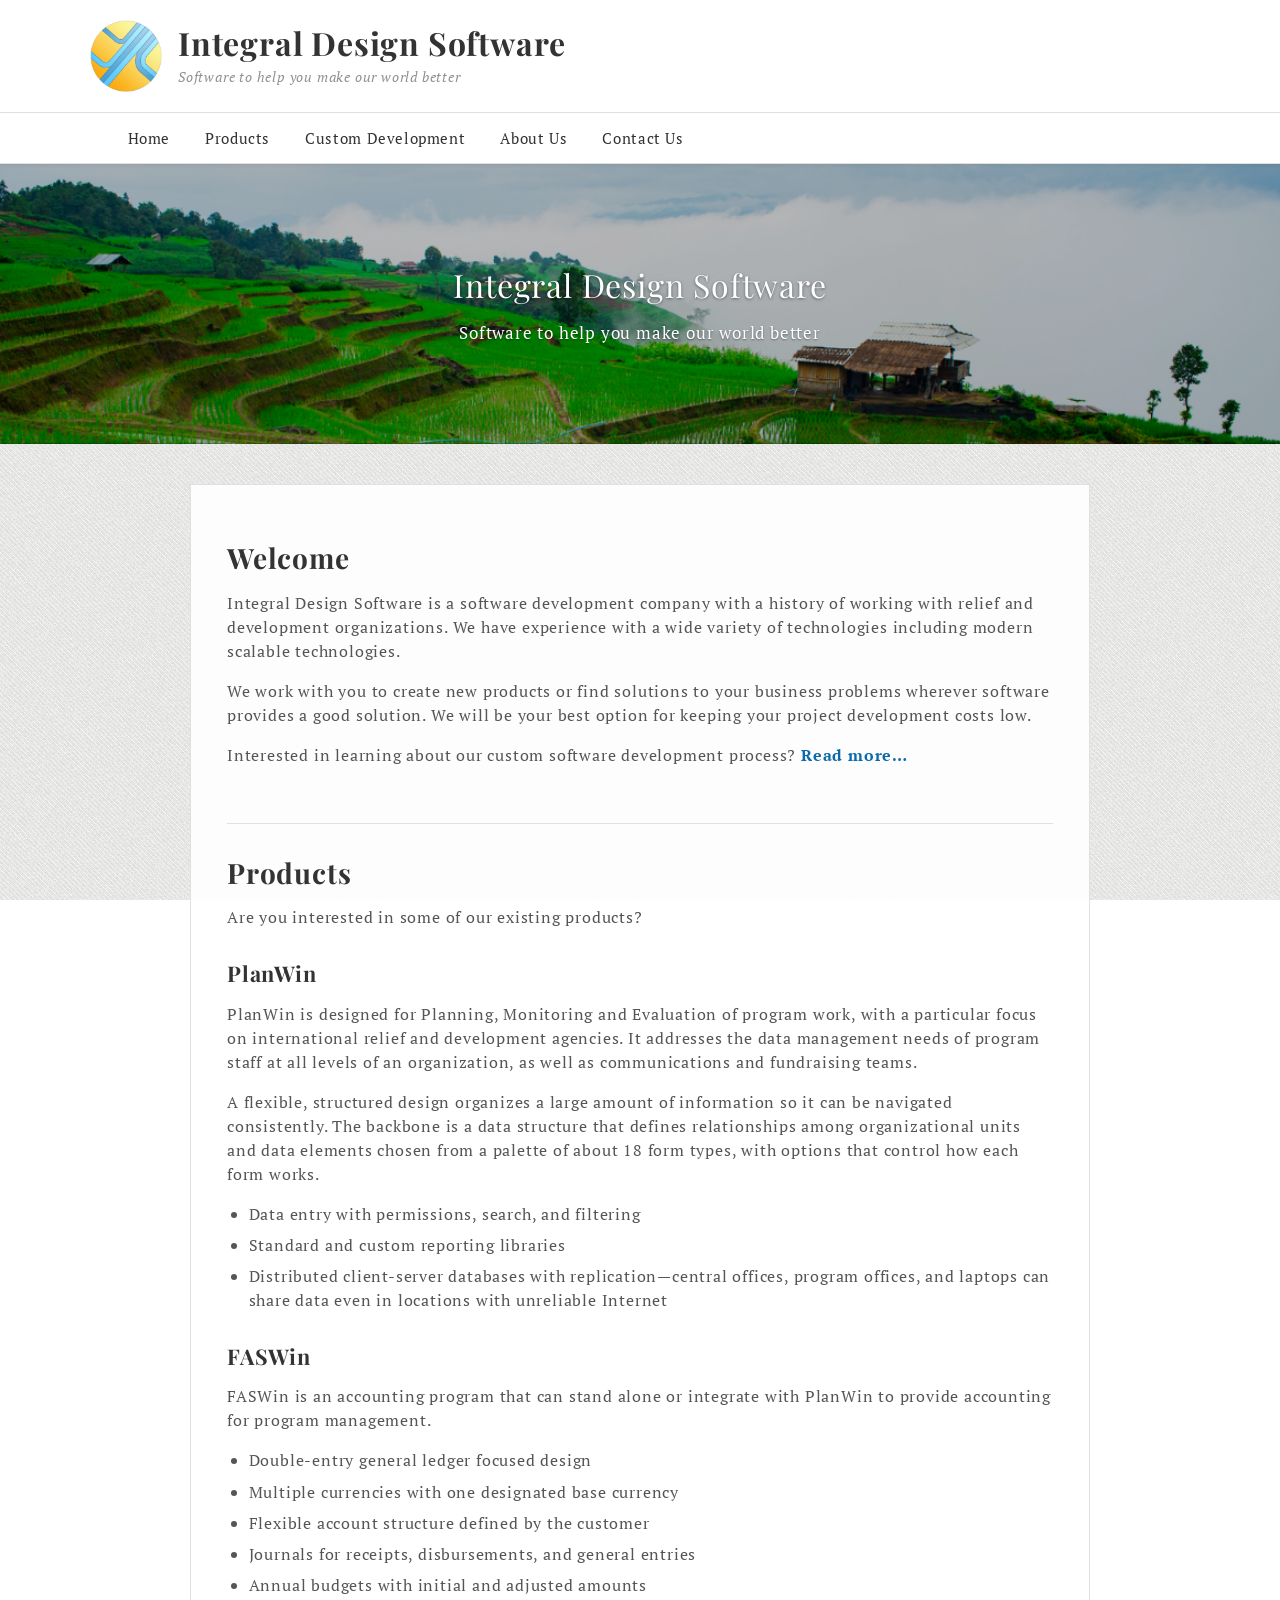
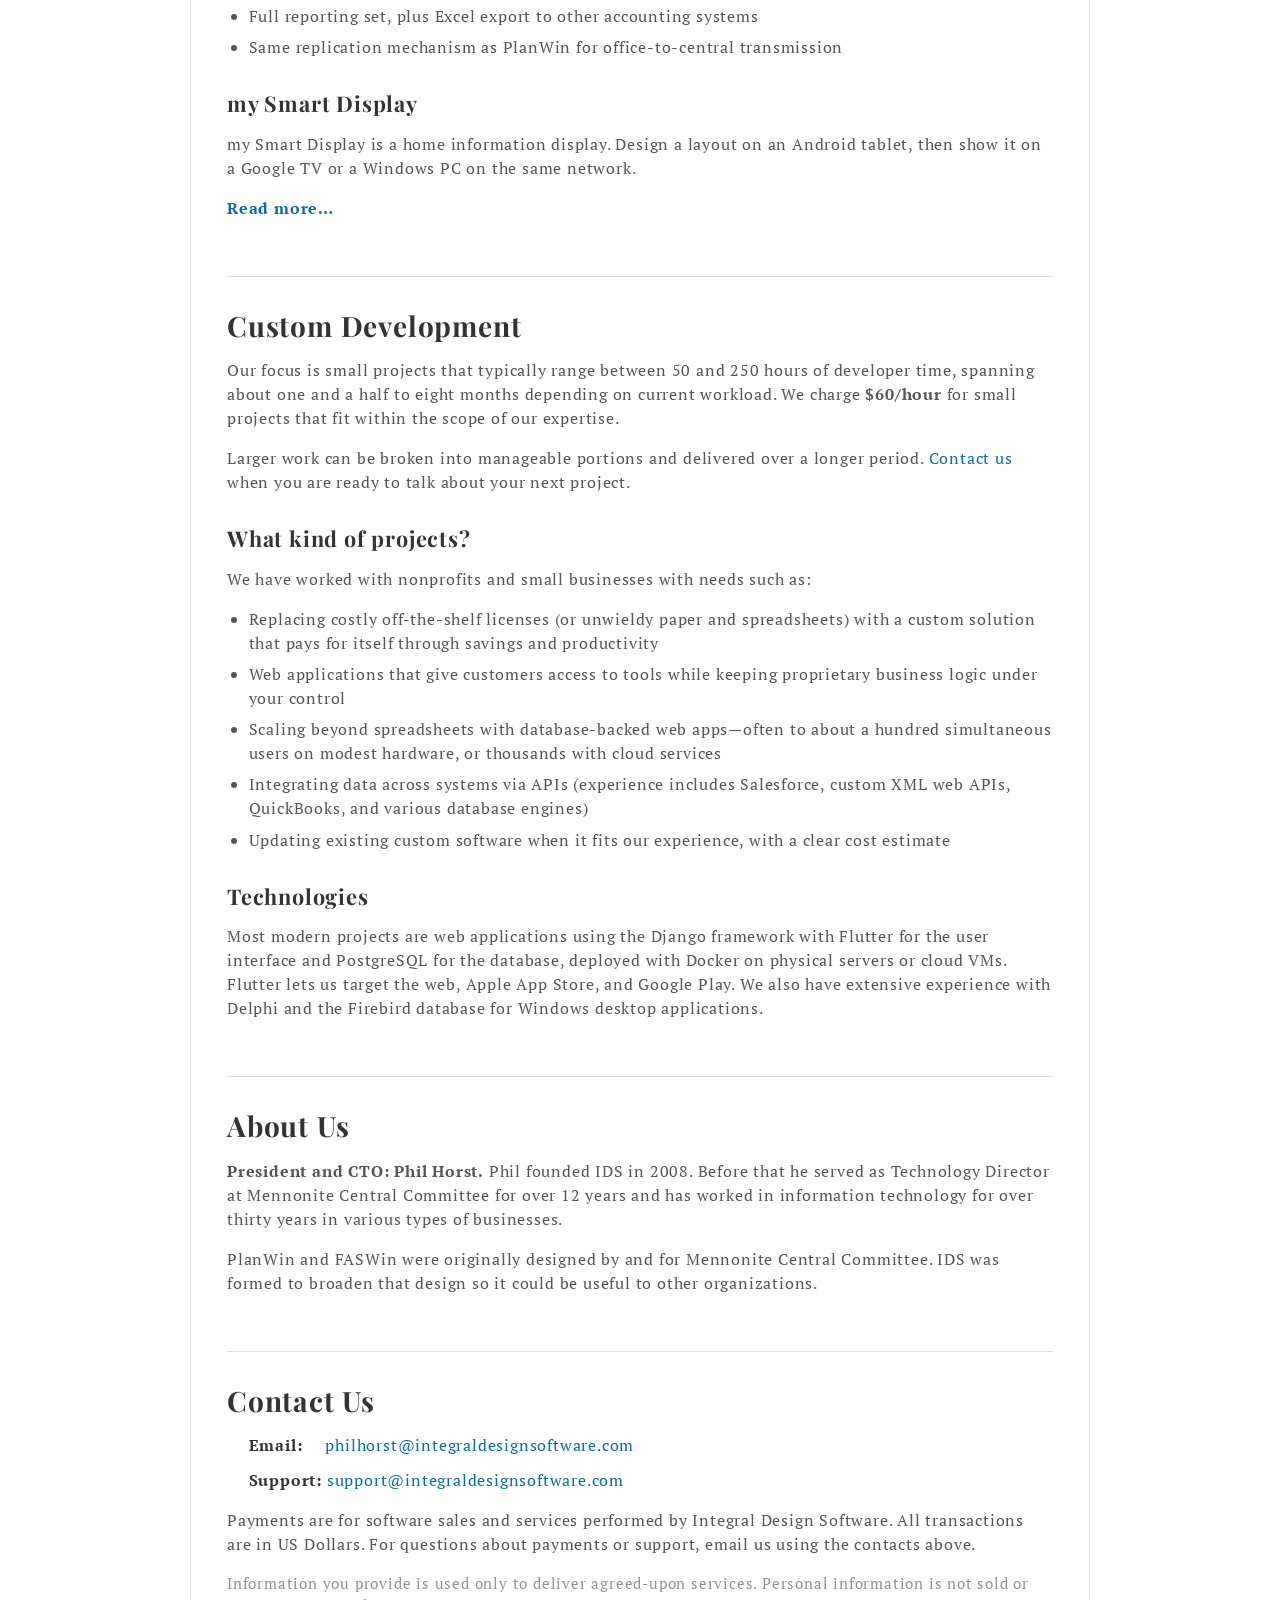
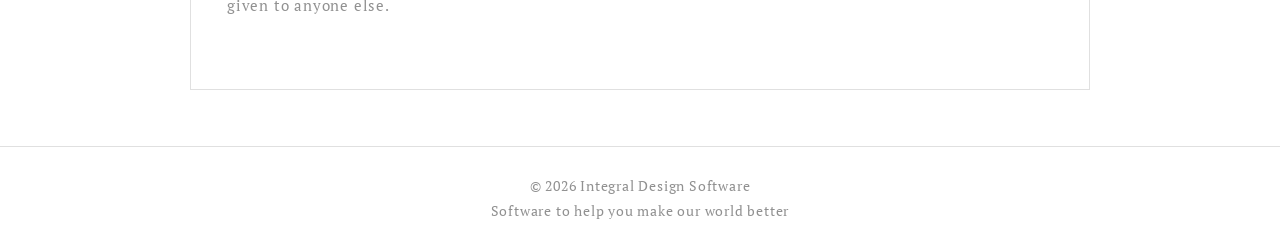
<file: index.html>
<!DOCTYPE html>
<html lang="en-US">
<head>
  <meta charset="UTF-8">
  <meta name="viewport" content="width=device-width, initial-scale=1.0">
  <title>Integral Design Software – Software to help you make our world better</title>
  <meta name="description" content="Integral Design Software builds custom software and products for relief and development organizations, including PlanWin and FASWin.">
  <link rel="icon" href="assets/favicon.jpg" sizes="32x32">
  <link rel="preconnect" href="https://fonts.googleapis.com">
  <link rel="preconnect" href="https://fonts.gstatic.com" crossorigin>
  <link href="https://fonts.googleapis.com/css2?family=PT+Serif:ital,wght@0,400;0,700;1,400&family=Playfair+Display:ital,wght@0,400;0,700;1,400&display=swap" rel="stylesheet">
  <link rel="stylesheet" href="styles.css">
</head>
<body>
  <a class="skip-link" href="#content">Skip to content</a>

  <header class="site-header">
    <div class="wrap brand-bar">
      <img class="brand-logo" src="assets/logo.jpg" width="72" height="72" alt="Integral Design Software logo">
      <div class="brand-text">
        <p class="site-title"><a href="#home">Integral Design Software</a></p>
        <p class="site-description">Software to help you make our world better</p>
      </div>
    </div>
    <nav class="main-nav" aria-label="Primary">
      <div class="wrap">
        <ul>
          <li><a href="#home">Home</a></li>
          <li class="has-submenu">
            <a href="#products">Products</a>
            <ul class="submenu">
              <li><a href="mysmartdisplay/">my Smart Display</a></li>
            </ul>
          </li>
          <li><a href="#custom-development">Custom Development</a></li>
          <li><a href="#about">About Us</a></li>
          <li><a href="#contact">Contact Us</a></li>
        </ul>
      </div>
    </nav>
  </header>

  <section class="hero" aria-label="Banner">
    <div class="hero-inner">
      <h1 class="hero-title">Integral Design Software</h1>
      <p class="hero-desc">Software to help you make our world better</p>
    </div>
  </section>

  <main id="content">
    <div class="wrap">
      <div class="content-panel">

        <section id="home" class="section">
          <h2>Welcome</h2>
          <p>
            Integral Design Software is a software development company with a history of working with
            relief and development organizations. We have experience with a wide variety of technologies
            including modern scalable technologies.
          </p>
          <p>
            We work with you to create new products or find solutions to your business problems wherever
            software provides a good solution. We will be your best option for keeping your project
            development costs low.
          </p>
          <p class="cta">
            Interested in learning about our custom software development process?
            <a href="#custom-development">Read more…</a>
          </p>
        </section>

        <section id="products" class="section">
          <h2>Products</h2>
          <p>Are you interested in some of our existing products?</p>

          <article class="product" id="planwin">
            <h3>PlanWin</h3>
            <p>
              PlanWin is designed for Planning, Monitoring and Evaluation of program work, with a
              particular focus on international relief and development agencies. It addresses the data
              management needs of program staff at all levels of an organization, as well as
              communications and fundraising teams.
            </p>
            <p>
              A flexible, structured design organizes a large amount of information so it can be
              navigated consistently. The backbone is a data structure that defines relationships among
              organizational units and data elements chosen from a palette of about 18 form types, with
              options that control how each form works.
            </p>
            <ul>
              <li>Data entry with permissions, search, and filtering</li>
              <li>Standard and custom reporting libraries</li>
              <li>
                Distributed client-server databases with replication—central offices, program offices,
                and laptops can share data even in locations with unreliable Internet
              </li>
            </ul>
          </article>

          <article class="product" id="faswin">
            <h3>FASWin</h3>
            <p>
              FASWin is an accounting program that can stand alone or integrate with PlanWin to provide
              accounting for program management.
            </p>
            <ul>
              <li>Double-entry general ledger focused design</li>
              <li>Multiple currencies with one designated base currency</li>
              <li>Flexible account structure defined by the customer</li>
              <li>Journals for receipts, disbursements, and general entries</li>
              <li>Annual budgets with initial and adjusted amounts</li>
              <li>Full reporting set, plus Excel export to other accounting systems</li>
              <li>Same replication mechanism as PlanWin for office-to-central transmission</li>
            </ul>
          </article>

          <article class="product" id="mysmartdisplay">
            <h3>my Smart Display</h3>
            <p>
              my Smart Display is a home information display. Design a layout on an Android tablet,
              then show it on a Google TV or a Windows PC on the same network.
            </p>
            <p class="cta">
              <a href="mysmartdisplay/">Read more…</a>
            </p>
          </article>

        </section>

        <section id="custom-development" class="section">
          <h2>Custom Development</h2>
          <p>
            Our focus is small projects that typically range between 50 and 250 hours of developer time,
            spanning about one and a half to eight months depending on current workload. We charge
            <strong>$60/hour</strong> for small projects that fit within the scope of our expertise.
          </p>
          <p>
            Larger work can be broken into manageable portions and delivered over a longer period.
            <a href="#contact">Contact us</a> when you are ready to talk about your next project.
          </p>

          <h3>What kind of projects?</h3>
          <p>We have worked with nonprofits and small businesses with needs such as:</p>
          <ul>
            <li>
              Replacing costly off-the-shelf licenses (or unwieldy paper and spreadsheets) with a custom
              solution that pays for itself through savings and productivity
            </li>
            <li>
              Web applications that give customers access to tools while keeping proprietary business
              logic under your control
            </li>
            <li>
              Scaling beyond spreadsheets with database-backed web apps—often to about a hundred
              simultaneous users on modest hardware, or thousands with cloud services
            </li>
            <li>
              Integrating data across systems via APIs (experience includes Salesforce, custom XML web
              APIs, QuickBooks, and various database engines)
            </li>
            <li>
              Updating existing custom software when it fits our experience, with a clear cost estimate
            </li>
          </ul>

          <h3>Technologies</h3>
          <p>
            Most modern projects are web applications using the Django framework with Flutter for the
            user interface and PostgreSQL for the database, deployed with Docker on physical servers or
            cloud VMs. Flutter lets us target the web, Apple App Store, and Google Play. We also have
            extensive experience with Delphi and the Firebird database for Windows desktop applications.
          </p>
        </section>

        <section id="about" class="section">
          <h2>About Us</h2>
          <p>
            <strong>President and CTO: Phil Horst.</strong> Phil founded IDS in 2008. Before that he
            served as Technology Director at Mennonite Central Committee for over 12 years and has worked
            in information technology for over thirty years in various types of businesses.
          </p>
          <p>
            PlanWin and FASWin were originally designed by and for Mennonite Central Committee.
            IDS was formed to broaden that design so it could be useful to other organizations.
          </p>
        </section>

        <section id="contact" class="section">
          <h2>Contact Us</h2>
          <ul class="contact-list">
            <li><strong>Email:</strong> <a href="mailto:philhorst@integraldesignsoftware.com">philhorst@integraldesignsoftware.com</a></li>
            <li><strong>Support:</strong> <a href="mailto:support@integraldesignsoftware.com">support@integraldesignsoftware.com</a></li>
          </ul>
          <p>
            Payments are for software sales and services performed by Integral Design Software.
            All transactions are in US Dollars. For questions about payments or support, email
            us using the contacts above.
          </p>
          <p class="note">
            Information you provide is used only to deliver agreed-upon services. Personal information
            is not sold or given to anyone else.
          </p>
        </section>

      </div>
    </div>
  </main>

  <footer class="site-footer">
    <div class="wrap">
      <p>&copy; 2026 Integral Design Software</p>
      <p>Software to help you make our world better</p>
    </div>
  </footer>
</body>
</html>
</file>
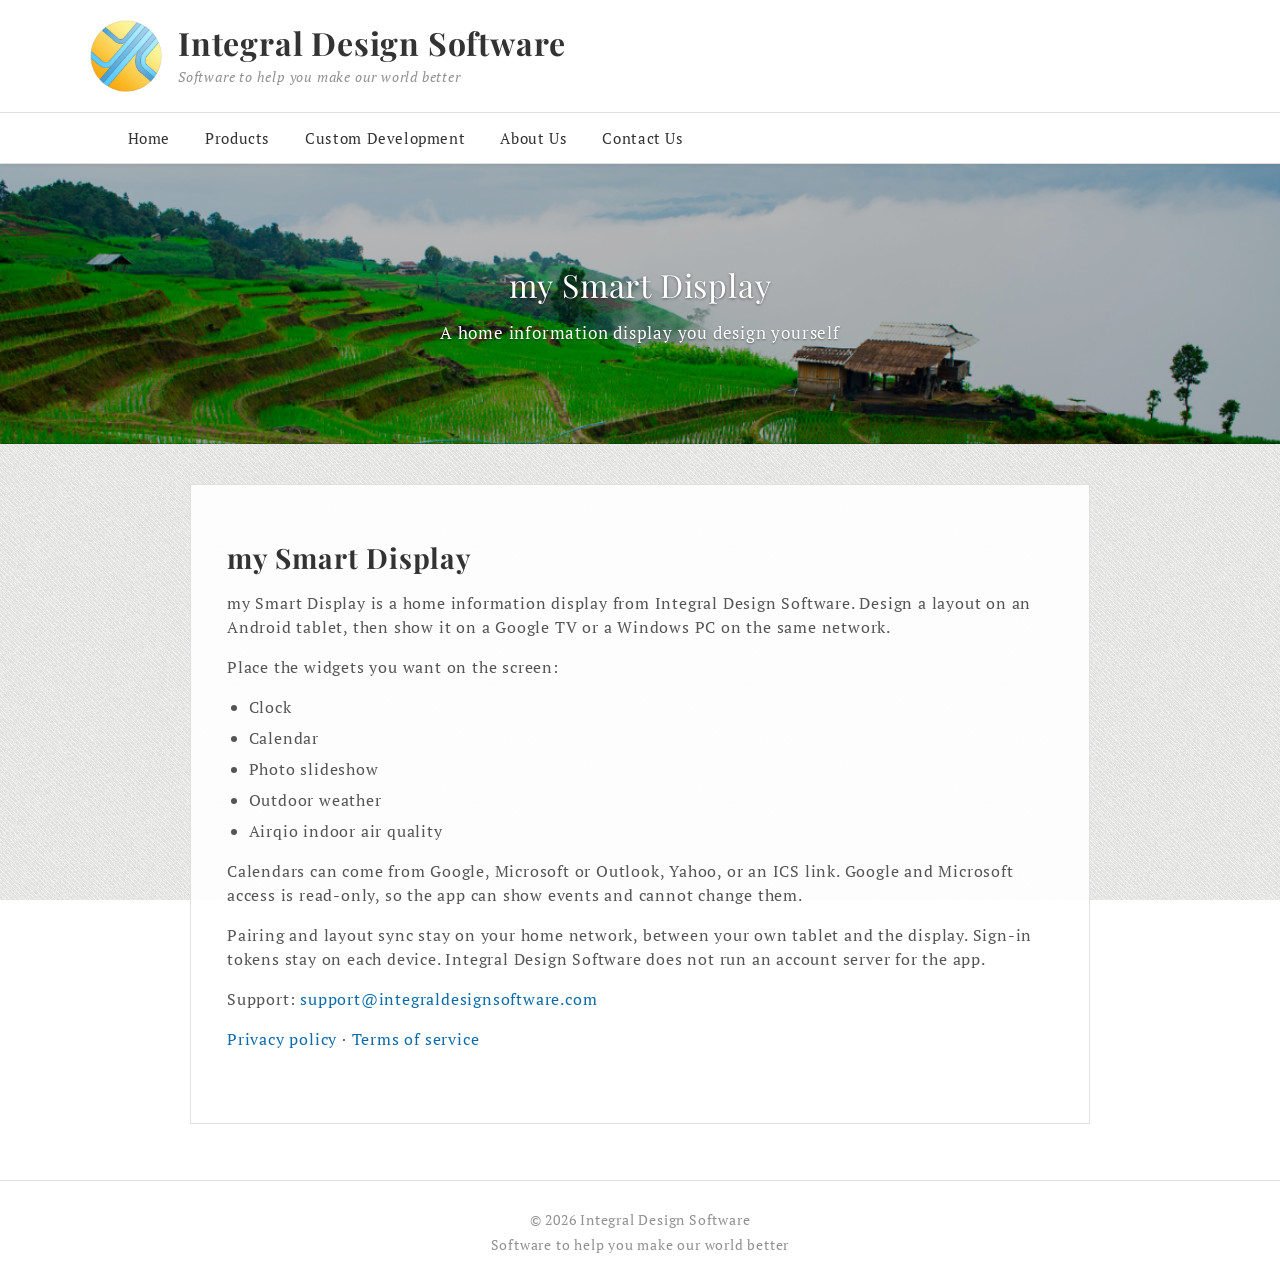
<file: mysmartdisplay/index.html>
<!DOCTYPE html>
<html lang="en-US">
<head>
  <meta charset="UTF-8">
  <meta name="viewport" content="width=device-width, initial-scale=1.0">
  <title>my Smart Display – Integral Design Software</title>
  <meta name="description" content="my Smart Display is a home information display. Design a layout on an Android tablet and show it on a Google TV or Windows PC.">
  <link rel="icon" href="../assets/favicon.jpg" sizes="32x32">
  <link rel="preconnect" href="https://fonts.googleapis.com">
  <link rel="preconnect" href="https://fonts.gstatic.com" crossorigin>
  <link href="https://fonts.googleapis.com/css2?family=PT+Serif:ital,wght@0,400;0,700;1,400&family=Playfair+Display:ital,wght@0,400;0,700;1,400&display=swap" rel="stylesheet">
  <link rel="stylesheet" href="../styles.css">
</head>
<body>
  <a class="skip-link" href="#content">Skip to content</a>

  <header class="site-header">
    <div class="wrap brand-bar">
      <img class="brand-logo" src="../assets/logo.jpg" width="72" height="72" alt="Integral Design Software logo">
      <div class="brand-text">
        <p class="site-title"><a href="../index.html#home">Integral Design Software</a></p>
        <p class="site-description">Software to help you make our world better</p>
      </div>
    </div>
    <nav class="main-nav" aria-label="Primary">
      <div class="wrap">
        <ul>
          <li><a href="../index.html#home">Home</a></li>
          <li class="has-submenu">
            <a href="../index.html#products">Products</a>
            <ul class="submenu">
              <li><a href="./" aria-current="page">my Smart Display</a></li>
            </ul>
          </li>
          <li><a href="../index.html#custom-development">Custom Development</a></li>
          <li><a href="../index.html#about">About Us</a></li>
          <li><a href="../index.html#contact">Contact Us</a></li>
        </ul>
      </div>
    </nav>
  </header>

  <section class="hero" aria-label="Banner">
    <div class="hero-inner">
      <h1 class="hero-title">my Smart Display</h1>
      <p class="hero-desc">A home information display you design yourself</p>
    </div>
  </section>

  <main id="content">
    <div class="wrap">
      <div class="content-panel">
        <section class="section">
          <h2>my Smart Display</h2>
          <p>
            my Smart Display is a home information display from Integral Design Software.
            Design a layout on an Android tablet, then show it on a Google TV or a Windows PC
            on the same network.
          </p>
          <p>Place the widgets you want on the screen:</p>
          <ul>
            <li>Clock</li>
            <li>Calendar</li>
            <li>Photo slideshow</li>
            <li>Outdoor weather</li>
            <li>Airqio indoor air quality</li>
          </ul>
          <p>
            Calendars can come from Google, Microsoft or Outlook, Yahoo, or an ICS link.
            Google and Microsoft access is read-only, so the app can show events and cannot
            change them.
          </p>
          <p>
            Pairing and layout sync stay on your home network, between your own tablet and
            the display. Sign-in tokens stay on each device. Integral Design Software does
            not run an account server for the app.
          </p>
          <p>
            Support: <a href="mailto:support@integraldesignsoftware.com">support@integraldesignsoftware.com</a>
          </p>
          <p>
            <a href="privacy/">Privacy policy</a>
            ·
            <a href="terms/">Terms of service</a>
          </p>
        </section>
      </div>
    </div>
  </main>

  <footer class="site-footer">
    <div class="wrap">
      <p>&copy; 2026 Integral Design Software</p>
      <p>Software to help you make our world better</p>
    </div>
  </footer>
</body>
</html>
</file>
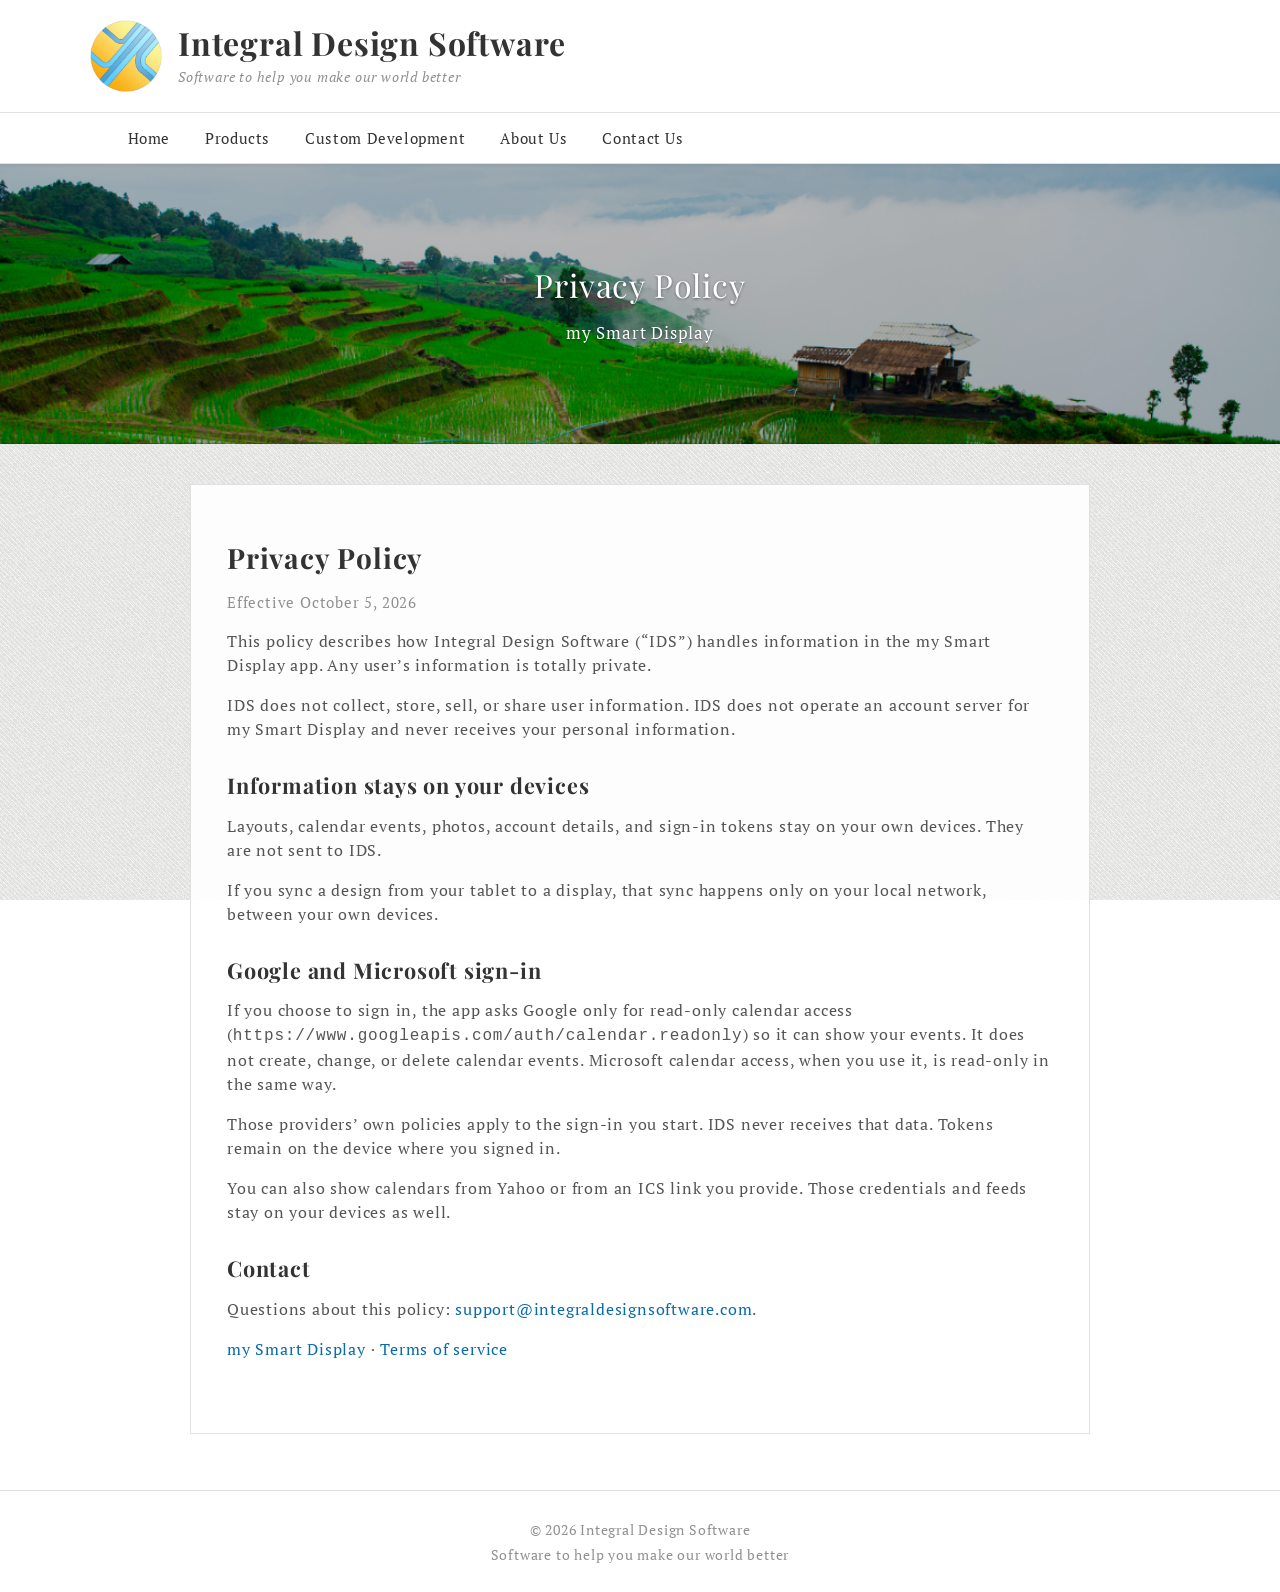
<file: mysmartdisplay/privacy/index.html>
<!DOCTYPE html>
<html lang="en-US">
<head>
  <meta charset="UTF-8">
  <meta name="viewport" content="width=device-width, initial-scale=1.0">
  <title>my Smart Display Privacy Policy – Integral Design Software</title>
  <meta name="description" content="Privacy policy for my Smart Display. User information stays on the user’s own devices and is totally private.">
  <link rel="icon" href="../../assets/favicon.jpg" sizes="32x32">
  <link rel="preconnect" href="https://fonts.googleapis.com">
  <link rel="preconnect" href="https://fonts.gstatic.com" crossorigin>
  <link href="https://fonts.googleapis.com/css2?family=PT+Serif:ital,wght@0,400;0,700;1,400&family=Playfair+Display:ital,wght@0,400;0,700;1,400&display=swap" rel="stylesheet">
  <link rel="stylesheet" href="../../styles.css">
</head>
<body>
  <a class="skip-link" href="#content">Skip to content</a>

  <header class="site-header">
    <div class="wrap brand-bar">
      <img class="brand-logo" src="../../assets/logo.jpg" width="72" height="72" alt="Integral Design Software logo">
      <div class="brand-text">
        <p class="site-title"><a href="../../index.html#home">Integral Design Software</a></p>
        <p class="site-description">Software to help you make our world better</p>
      </div>
    </div>
    <nav class="main-nav" aria-label="Primary">
      <div class="wrap">
        <ul>
          <li><a href="../../index.html#home">Home</a></li>
          <li class="has-submenu">
            <a href="../../index.html#products">Products</a>
            <ul class="submenu">
              <li><a href="../">my Smart Display</a></li>
            </ul>
          </li>
          <li><a href="../../index.html#custom-development">Custom Development</a></li>
          <li><a href="../../index.html#about">About Us</a></li>
          <li><a href="../../index.html#contact">Contact Us</a></li>
        </ul>
      </div>
    </nav>
  </header>

  <section class="hero" aria-label="Banner">
    <div class="hero-inner">
      <h1 class="hero-title">Privacy Policy</h1>
      <p class="hero-desc">my Smart Display</p>
    </div>
  </section>

  <main id="content">
    <div class="wrap">
      <div class="content-panel">
        <section class="section">
          <h2>Privacy Policy</h2>
          <p class="note">Effective October 5, 2026</p>
          <p>
            This policy describes how Integral Design Software (“IDS”) handles information
            in the my Smart Display app. Any user’s information is totally private.
          </p>
          <p>
            IDS does not collect, store, sell, or share user information. IDS does not
            operate an account server for my Smart Display and never receives your
            personal information.
          </p>

          <h3>Information stays on your devices</h3>
          <p>
            Layouts, calendar events, photos, account details, and sign-in tokens stay
            on your own devices. They are not sent to IDS.
          </p>
          <p>
            If you sync a design from your tablet to a display, that sync happens only
            on your local network, between your own devices.
          </p>

          <h3>Google and Microsoft sign-in</h3>
          <p>
            If you choose to sign in, the app asks Google only for read-only calendar
            access (<code>https://www.googleapis.com/auth/calendar.readonly</code>) so
            it can show your events. It does not create, change, or delete calendar
            events. Microsoft calendar access, when you use it, is read-only in the
            same way.
          </p>
          <p>
            Those providers’ own policies apply to the sign-in you start. IDS never
            receives that data. Tokens remain on the device where you signed in.
          </p>
          <p>
            You can also show calendars from Yahoo or from an ICS link you provide.
            Those credentials and feeds stay on your devices as well.
          </p>

          <h3>Contact</h3>
          <p>
            Questions about this policy:
            <a href="mailto:support@integraldesignsoftware.com">support@integraldesignsoftware.com</a>.
          </p>
          <p>
            <a href="../">my Smart Display</a>
            ·
            <a href="../terms/">Terms of service</a>
          </p>
        </section>
      </div>
    </div>
  </main>

  <footer class="site-footer">
    <div class="wrap">
      <p>&copy; 2026 Integral Design Software</p>
      <p>Software to help you make our world better</p>
    </div>
  </footer>
</body>
</html>
</file>
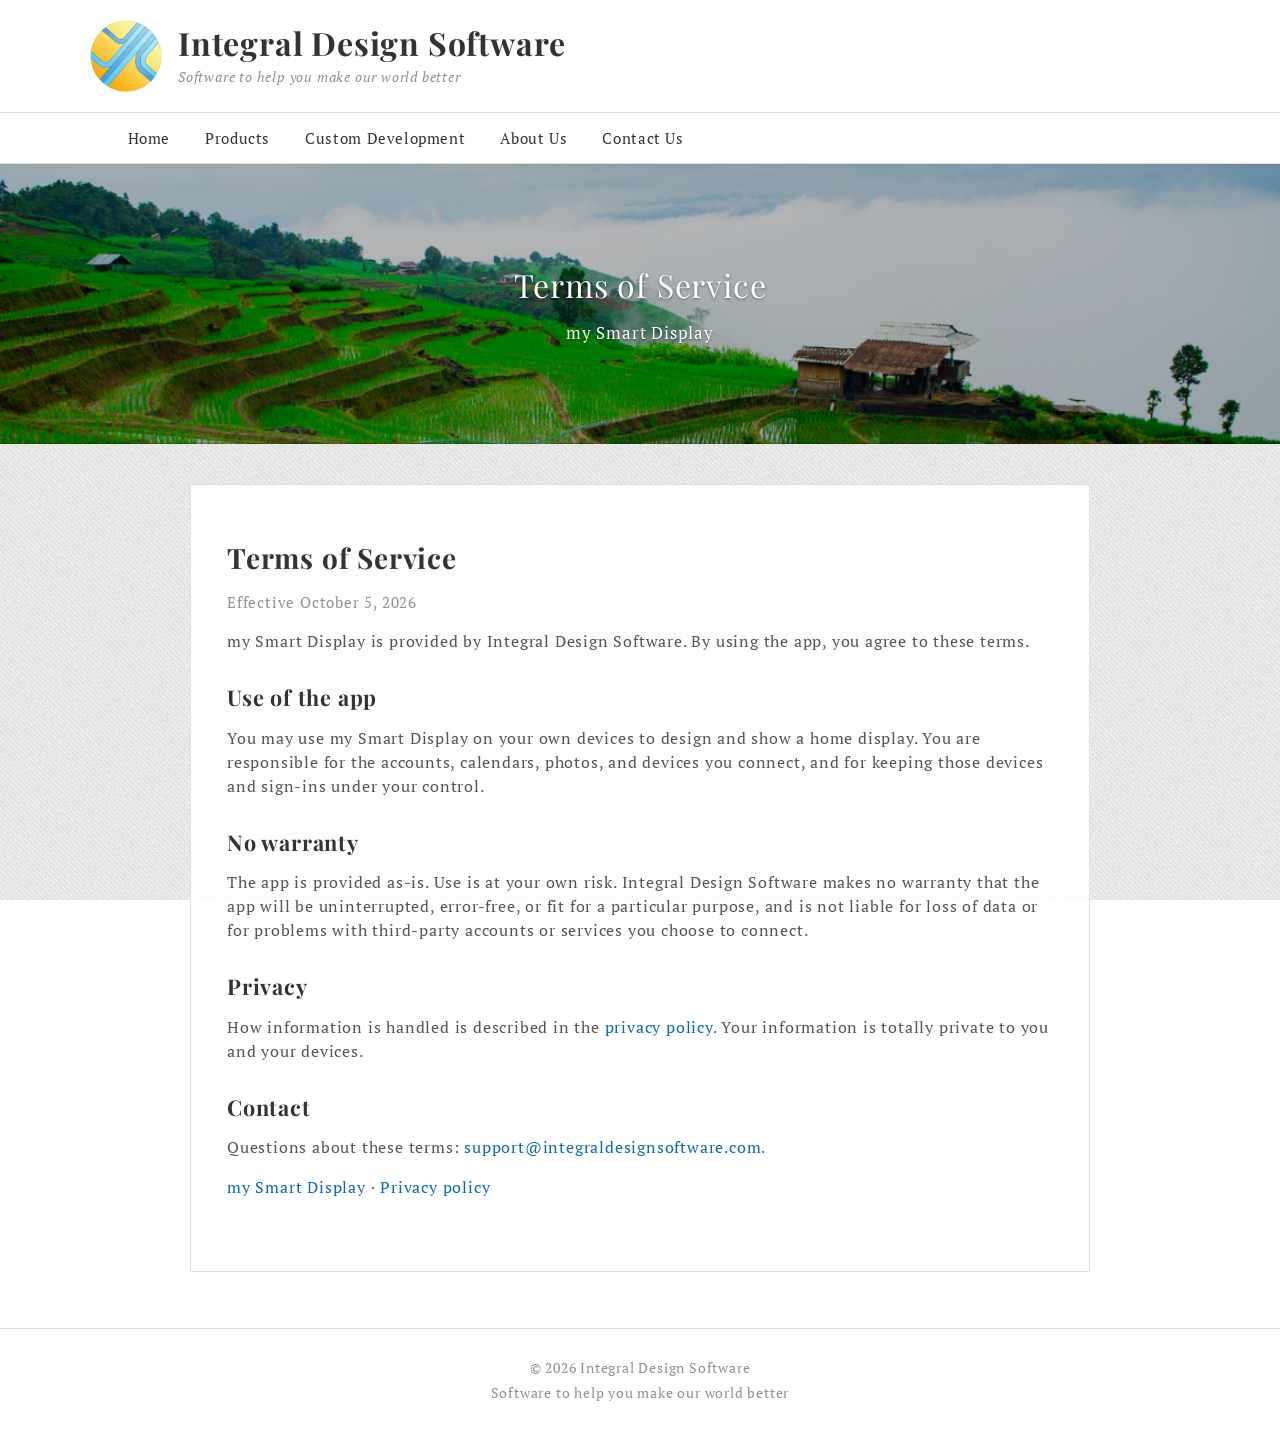
<file: mysmartdisplay/terms/index.html>
<!DOCTYPE html>
<html lang="en-US">
<head>
  <meta charset="UTF-8">
  <meta name="viewport" content="width=device-width, initial-scale=1.0">
  <title>my Smart Display Terms of Service – Integral Design Software</title>
  <meta name="description" content="Terms of service for the my Smart Display app from Integral Design Software.">
  <link rel="icon" href="../../assets/favicon.jpg" sizes="32x32">
  <link rel="preconnect" href="https://fonts.googleapis.com">
  <link rel="preconnect" href="https://fonts.gstatic.com" crossorigin>
  <link href="https://fonts.googleapis.com/css2?family=PT+Serif:ital,wght@0,400;0,700;1,400&family=Playfair+Display:ital,wght@0,400;0,700;1,400&display=swap" rel="stylesheet">
  <link rel="stylesheet" href="../../styles.css">
</head>
<body>
  <a class="skip-link" href="#content">Skip to content</a>

  <header class="site-header">
    <div class="wrap brand-bar">
      <img class="brand-logo" src="../../assets/logo.jpg" width="72" height="72" alt="Integral Design Software logo">
      <div class="brand-text">
        <p class="site-title"><a href="../../index.html#home">Integral Design Software</a></p>
        <p class="site-description">Software to help you make our world better</p>
      </div>
    </div>
    <nav class="main-nav" aria-label="Primary">
      <div class="wrap">
        <ul>
          <li><a href="../../index.html#home">Home</a></li>
          <li class="has-submenu">
            <a href="../../index.html#products">Products</a>
            <ul class="submenu">
              <li><a href="../">my Smart Display</a></li>
            </ul>
          </li>
          <li><a href="../../index.html#custom-development">Custom Development</a></li>
          <li><a href="../../index.html#about">About Us</a></li>
          <li><a href="../../index.html#contact">Contact Us</a></li>
        </ul>
      </div>
    </nav>
  </header>

  <section class="hero" aria-label="Banner">
    <div class="hero-inner">
      <h1 class="hero-title">Terms of Service</h1>
      <p class="hero-desc">my Smart Display</p>
    </div>
  </section>

  <main id="content">
    <div class="wrap">
      <div class="content-panel">
        <section class="section">
          <h2>Terms of Service</h2>
          <p class="note">Effective October 5, 2026</p>
          <p>
            my Smart Display is provided by Integral Design Software. By using the app,
            you agree to these terms.
          </p>

          <h3>Use of the app</h3>
          <p>
            You may use my Smart Display on your own devices to design and show a home
            display. You are responsible for the accounts, calendars, photos, and devices
            you connect, and for keeping those devices and sign-ins under your control.
          </p>

          <h3>No warranty</h3>
          <p>
            The app is provided as-is. Use is at your own risk. Integral Design Software
            makes no warranty that the app will be uninterrupted, error-free, or fit for
            a particular purpose, and is not liable for loss of data or for problems with
            third-party accounts or services you choose to connect.
          </p>

          <h3>Privacy</h3>
          <p>
            How information is handled is described in the
            <a href="../privacy/">privacy policy</a>.
            Your information is totally private to you and your devices.
          </p>

          <h3>Contact</h3>
          <p>
            Questions about these terms:
            <a href="mailto:support@integraldesignsoftware.com">support@integraldesignsoftware.com</a>.
          </p>
          <p>
            <a href="../">my Smart Display</a>
            ·
            <a href="../privacy/">Privacy policy</a>
          </p>
        </section>
      </div>
    </div>
  </main>

  <footer class="site-footer">
    <div class="wrap">
      <p>&copy; 2026 Integral Design Software</p>
      <p>Software to help you make our world better</p>
    </div>
  </footer>
</body>
</html>
</file>
<file: styles.css>
/* Integral Design Software — theme-inspired static styles */

:root {
  --text: #555555;
  --text-dark: #333333;
  --accent: #0b6baa;
  --border: #e0e0e0;
  --white: #ffffff;
  --muted: #919191;
  --font-display: "Playfair Display", Georgia, serif;
  --font-body: "PT Serif", Georgia, serif;
  --content-width: 900px;
  --page-width: 1100px;
}

*,
*::before,
*::after {
  box-sizing: border-box;
}

html {
  scroll-behavior: smooth;
}

body {
  margin: 0;
  font-family: var(--font-body);
  font-size: 16px;
  font-weight: 400;
  line-height: 1.5;
  letter-spacing: 0.05em;
  color: var(--text);
  background-color: var(--white);
  background-image: url("assets/bg.png");
  background-position: center center;
  background-repeat: repeat;
  background-attachment: fixed;
  word-wrap: break-word;
}

img {
  max-width: 100%;
  height: auto;
  display: block;
}

a {
  color: var(--accent);
  text-decoration: none;
  transition: color 0.3s ease-in-out;
}

a:hover {
  color: var(--text-dark);
  text-decoration: underline;
}

.skip-link {
  position: absolute;
  left: -9999px;
  top: 0;
  z-index: 100;
  padding: 0.75rem 1rem;
  background: var(--accent);
  color: var(--white);
}

.skip-link:focus {
  left: 0;
}

.wrap {
  width: 100%;
  max-width: var(--page-width);
  margin: 0 auto;
  padding: 0 1.25rem;
}

/* Header / brand */

.site-header {
  position: sticky;
  top: 0;
  z-index: 50;
  background: var(--white);
  border-bottom: 1px solid var(--border);
  box-shadow: 0 1px 4px rgba(0, 0, 0, 0.08);
}

.brand-bar {
  display: flex;
  align-items: center;
  gap: 1rem;
  padding: 1.25rem 0;
}

.brand-logo {
  width: 72px;
  height: 72px;
  object-fit: contain;
  flex-shrink: 0;
}

.brand-text {
  min-width: 0;
}

.site-title {
  margin: 0;
  font-family: var(--font-display);
  font-size: 2rem;
  font-weight: 700;
  line-height: 1.1;
  color: var(--text-dark);
}

.site-title a {
  color: inherit;
  text-decoration: none;
}

.site-title a:hover {
  color: var(--accent);
  text-decoration: none;
}

.site-description {
  margin: 0.35rem 0 0;
  font-size: 0.875rem;
  font-style: italic;
  color: var(--muted);
}

/* Navigation */

.main-nav {
  border-top: 1px solid var(--border);
  background: var(--white);
}

.main-nav ul {
  list-style: none;
  margin: 0;
  padding: 0;
  display: flex;
  flex-wrap: wrap;
  gap: 0;
}

.main-nav a {
  display: block;
  padding: 0.85rem 1.1rem;
  color: var(--text-dark);
  font-size: 0.95rem;
  letter-spacing: 0.04em;
  text-decoration: none;
}

.main-nav a:hover {
  color: var(--accent);
  text-decoration: none;
}

.main-nav .has-submenu {
  position: relative;
}

.main-nav .submenu {
  display: none;
  position: absolute;
  top: 100%;
  left: 0;
  z-index: 60;
  min-width: 12.5rem;
  flex-direction: column;
  flex-wrap: nowrap;
  background: var(--white);
  border: 1px solid var(--border);
  box-shadow: 0 4px 12px rgba(0, 0, 0, 0.08);
}

.main-nav .has-submenu:hover > .submenu,
.main-nav .has-submenu:focus-within > .submenu {
  display: flex;
}

.main-nav .submenu a {
  padding: 0.7rem 1rem;
  white-space: nowrap;
}

.main-nav .submenu a:hover {
  background: #f7f7f7;
}

/* Hero */

.hero {
  position: relative;
  width: 100%;
  min-height: 280px;
  background-image: url("assets/hero-rice-fields.png");
  background-size: cover;
  background-position: center center;
  display: flex;
  align-items: center;
  justify-content: center;
  text-align: center;
  box-shadow: inset 0 -2px 1px -1px rgba(0, 0, 0, 0.2);
}

.hero::before {
  content: "";
  position: absolute;
  inset: 0;
  background: rgba(0, 0, 0, 0.28);
}

.hero-inner {
  position: relative;
  z-index: 1;
  padding: 3.5rem 1.5rem;
  max-width: 40rem;
}

.hero-title {
  margin: 0;
  font-family: var(--font-display);
  font-size: 2rem;
  font-weight: 400;
  color: var(--white);
  text-shadow: 0 1px 3px rgba(0, 0, 0, 0.45);
}

.hero-desc {
  margin: 0.75rem 0 0;
  font-family: var(--font-body);
  font-size: 1.05rem;
  color: var(--white);
  text-shadow: 0 1px 2px rgba(0, 0, 0, 0.4);
}

/* Main content */

main {
  padding: 2.5rem 0 3.5rem;
}

.content-panel {
  max-width: var(--content-width);
  margin: 0 auto;
  background: rgba(255, 255, 255, 0.92);
  border: 1px solid var(--border);
  padding: 2rem 2.25rem;
}

.section {
  padding: 1.5rem 0;
  scroll-margin-top: 10.5rem;
}

.section + .section {
  border-top: 1px solid var(--border);
  margin-top: 1rem;
  padding-top: 2rem;
}

.section h2 {
  margin: 0 0 1rem;
  font-family: var(--font-display);
  font-size: 1.75rem;
  font-weight: 700;
  color: var(--text-dark);
  line-height: 1.2;
}

.section h3 {
  margin: 1.75rem 0 0.75rem;
  font-family: var(--font-display);
  font-size: 1.35rem;
  font-weight: 700;
  color: var(--text-dark);
}

.section p {
  margin: 0 0 1rem;
}

.section ul {
  margin: 0 0 1rem;
  padding-left: 1.35rem;
}

.section li {
  margin-bottom: 0.45rem;
}

.product {
  margin-top: 0.5rem;
}

.cta {
  margin-top: 1.25rem;
}

.cta a {
  font-weight: 700;
}

.contact-list {
  list-style: none;
  padding: 0;
  margin: 0 0 1rem;
}

.contact-list li {
  margin-bottom: 0.65rem;
}

.contact-list strong {
  display: inline-block;
  min-width: 4.5rem;
  color: var(--text-dark);
}

.note {
  font-size: 0.95rem;
  color: var(--muted);
}

/* Footer */

.site-footer {
  border-top: 1px solid var(--border);
  background: var(--white);
  padding: 1.5rem 0;
  text-align: center;
  font-size: 0.875rem;
  color: var(--muted);
}

.site-footer p {
  margin: 0.25rem 0;
}

/* Responsive */

@media (max-width: 700px) {
  .brand-bar {
    flex-direction: row;
    align-items: center;
    padding: 0.75rem 0;
    gap: 0.75rem;
  }

  .brand-logo {
    width: 48px;
    height: 48px;
  }

  .site-title {
    font-size: 1.25rem;
  }

  .site-description {
    display: none;
  }

  .main-nav ul {
    flex-direction: row;
    flex-wrap: wrap;
  }

  .main-nav a {
    padding: 0.55rem 0.75rem;
    border-bottom: none;
    font-size: 0.875rem;
  }

  .main-nav .submenu {
    display: flex;
    position: static;
    min-width: 0;
    border: none;
    box-shadow: none;
    background: transparent;
  }

  .main-nav .submenu a {
    padding: 0.55rem 0.75rem;
    white-space: normal;
  }

  .main-nav .submenu a:hover {
    background: transparent;
  }

  .section {
    scroll-margin-top: 7.5rem;
  }

  .hero {
    min-height: 220px;
  }

  .hero-title {
    font-size: 1.5rem;
  }

  .content-panel {
    padding: 1.5rem 1.25rem;
  }
}
</file>
